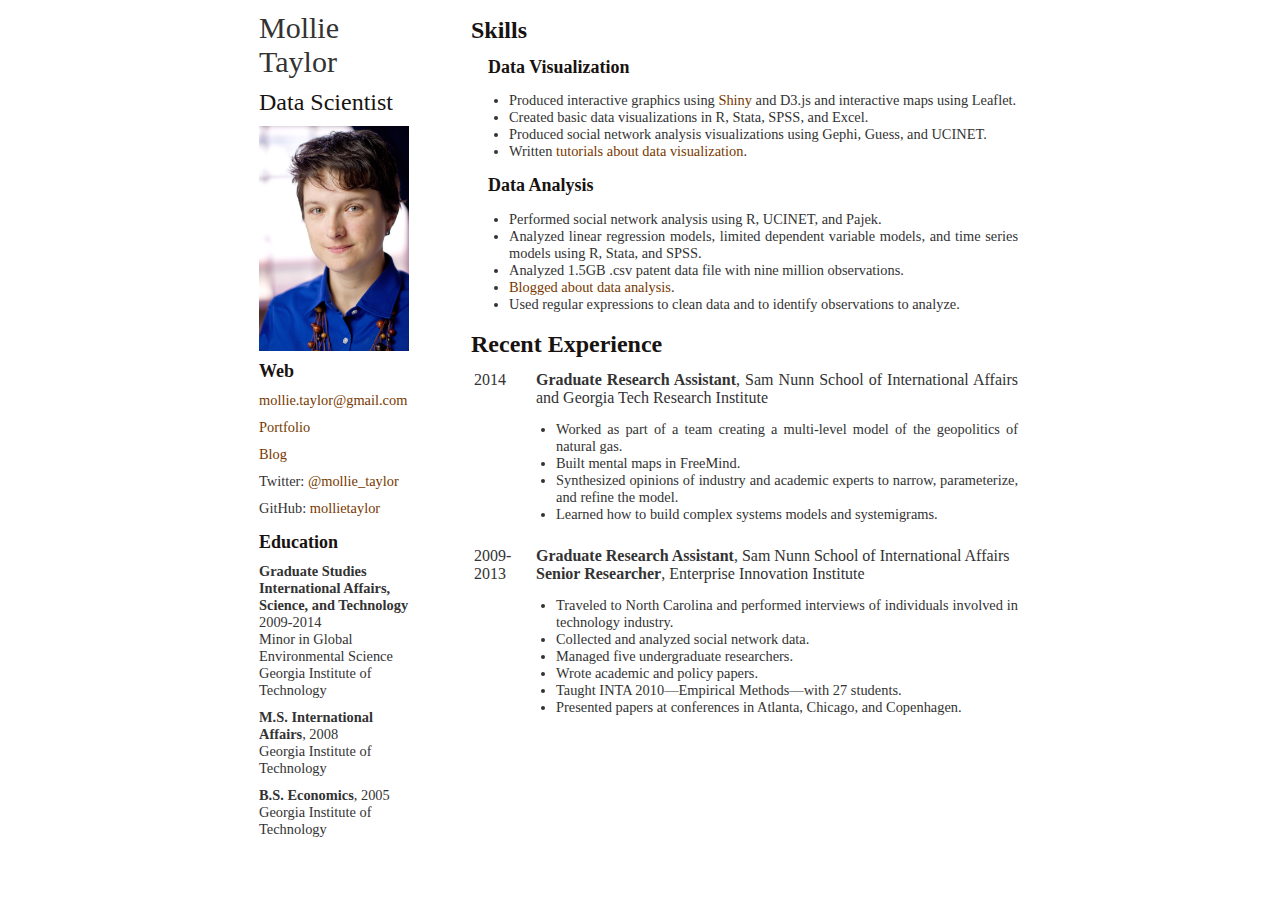
<file: index.html>
<html>
<head>
	<title>Mollie Taylor</title>
  <link rel="stylesheet" href="styles.css" />
  <link href="font-awesome/css/font-awesome.css" rel="stylesheet">
  <link rel="stylesheet" href="social-buttons.css" />
    <script>
      (function(i,s,o,g,r,a,m){i['GoogleAnalyticsObject']=r;i[r]=i[r]||function(){
      (i[r].q=i[r].q||[]).push(arguments)},i[r].l=1*new Date();a=s.createElement(o),
      m=s.getElementsByTagName(o)[0];a.async=1;a.src=g;m.parentNode.insertBefore(a,m)
      })(window,document,'script','//www.google-analytics.com/analytics.js','ga');

      ga('create', 'UA-37767407-2', 'mollietaylor.com');
      ga('send', 'pageview');

    </script>
</head>



<table class="center"><tr><td id="left">
  <h1 class="name">Mollie Taylor</h1>
  <h2 class="name">Data Scientist</h2>
  <img src="mollie bio pic.jpg">
  
  <h3>Web</h3>
  <ul class="side">
    <li><a href="mailto:mollie.taylor@gmail.com">mollie.taylor@gmail.com</a></li>
    <li><a href="http://mollietaylor.com/portfolio.html">Portfolio</a></li>
    <li><a href="http://blog.mollietaylor.com/">Blog</a></li>
    <li>Twitter: <a href="http://twitter.com/mollie_taylor/">@mollie_taylor</a></li>
    <li>GitHub: <a href="http://github.com/mollietaylor/">mollietaylor</a></li>
<!--     <li><a href="http://twitter.com/mollie_taylor/"><button class="btn btn-twitter"><i class="icon-twitter"></i> | Twitter</button></a></li>
    <li><a href="http://github.com/mollietaylor/"><button class="btn btn-github"><i class="icon-github"></i> | GitHub</button></a></li>
    <li><a href="http://www.linkedin.com/pub/mollie-taylor/4/861/1ba"><button class="btn btn-linkedin"><i class="icon-linkedin"></i> | LinkedIn</button></a></li> -->
  </ul>
<!--   <h3>Strengths</h3>
  <ul class="side">
    <li>Industry studies</li>
    <li>Economic development</li>
    <li>Data visualization</li>
    <li>Social network analysis</li>
    <li>Research</li>
    <li>Economic and social analysis</li>
  </ul> -->
  <h3>Education</h3>
  <ul class="side">
    <li>
      <strong>Graduate Studies<br>
      International Affairs, Science, and Technology</strong><br>
      2009-2014<br>
      Minor in Global Environmental Science<br>
      Georgia Institute of Technology
    </li>
    <li>
      <strong>M.S. International Affairs</strong>, 2008<br>
      Georgia Institute of Technology
    </li>
    <li>
      <strong>B.S. Economics</strong>, 2005<br>
      Georgia Institute of Technology
    </li>
  </ul>


</td>
<td id="right">
<h2>Skills</h2>
<table class="category">
  <tr>
    <td class="description">
      <h3>Data Visualization</h3>
      <ul class="skills">
        <li>Produced interactive graphics using <a href="http://spark.rstudio.com/mollie/EI/">Shiny</a> and D3.js and interactive maps using Leaflet.</li>
        <li>Created basic data visualizations in R, Stata, SPSS, and Excel.</li>
        <li>Produced social network analysis visualizations using Gephi, Guess, and UCINET.</li>
        <li>Written <a href="http://www.mollietaylor.com/search/label/visualization">tutorials about data visualization</a>.</li>
      </ul>
      <h3>Data Analysis</h3>
      <ul class="skills">
        <li>Performed social network analysis using R, UCINET, and Pajek.</li>
        <li>Analyzed linear regression models, limited dependent variable models, and time series models using R, Stata, and SPSS.</li>
        <li>Analyzed 1.5GB .csv patent data file with nine million observations.</li>
        <li><a href="http://www.mollietaylor.com/search/label/analysis">Blogged about data analysis</a>.</li>
        <li>Used regular expressions to clean data and to identify observations to analyze.</li>
      </ul>
<!--       <h3>Typesetting</h3>
      <ul class="skills">
        <li>Wrote Masters and PhD theses using LaTeX.</li>
        <li>Created papers, slides, and a poster using LaTeX.</li>
        <li>Used ShareLaTeX collaborative tool.</li>
        <li>Used collaborative tools in Microsoft Word.</li>
        <li>Used EndNote and JabRef to manage citations.</li>
        <li>Created and modified websites using HTML and CSS.</li>
      </ul> -->
    </td>
  </tr>
</table>

<h2>Recent Experience</h2>
<table class="category">
  <tr>
    <td class="year">2014</td>
    <td class="description"><strong>Graduate Research Assistant</strong>, Sam Nunn School of International Affairs and Georgia Tech Research Institute
    <ul>
      <li>Worked as part of a team creating a multi-level model of the geopolitics of natural gas.</li>
      <li>Built mental maps in FreeMind.</li>
      <li>Synthesized opinions of industry and academic experts to narrow, parameterize, and refine the model.</li>
      <li>Learned how to build complex systems models and systemigrams.</li>
    </ul>
    </td>
  </tr>
  <tr>
    <td class="year">2009-2013</td>
    <td class="description"><strong>Graduate Research Assistant</strong>, Sam Nunn School of International Affairs<br>
    <strong>Senior Researcher</strong>, Enterprise Innovation Institute
    <ul>
      <li>Traveled to North Carolina and performed interviews of individuals involved in technology industry.</li>
      <li>Collected and analyzed social network data.</li>
      <li>Managed five undergraduate researchers.</li>
      <li>Wrote academic and policy papers.</li>
      <li>Taught INTA 2010&mdash;Empirical Methods&mdash;with 27 students.</li>
      <li>Presented papers at conferences in Atlanta, Chicago, and Copenhagen.</li>
    </ul>
    </td>
  </tr>
<!--   <tr>
    <td class="year">2008-2009</td>
    <td class="description"><strong>Project Coordinator</strong>, Enterprise Innovation Institute
    <ul>
      <li>Continued research concerning Atlanta's technology industry.</li>
      <li>Used social network techniques as well as general statistical methods to analyze data.</li>
      <li>Prepared a manuscript for publication in a journal.</li>
      <li>Presented project and preliminary results.</li>
    </ul>
    </td>
  </tr> -->
</table>



</td>
</tr>
</table>


</body>
</html>
</file>
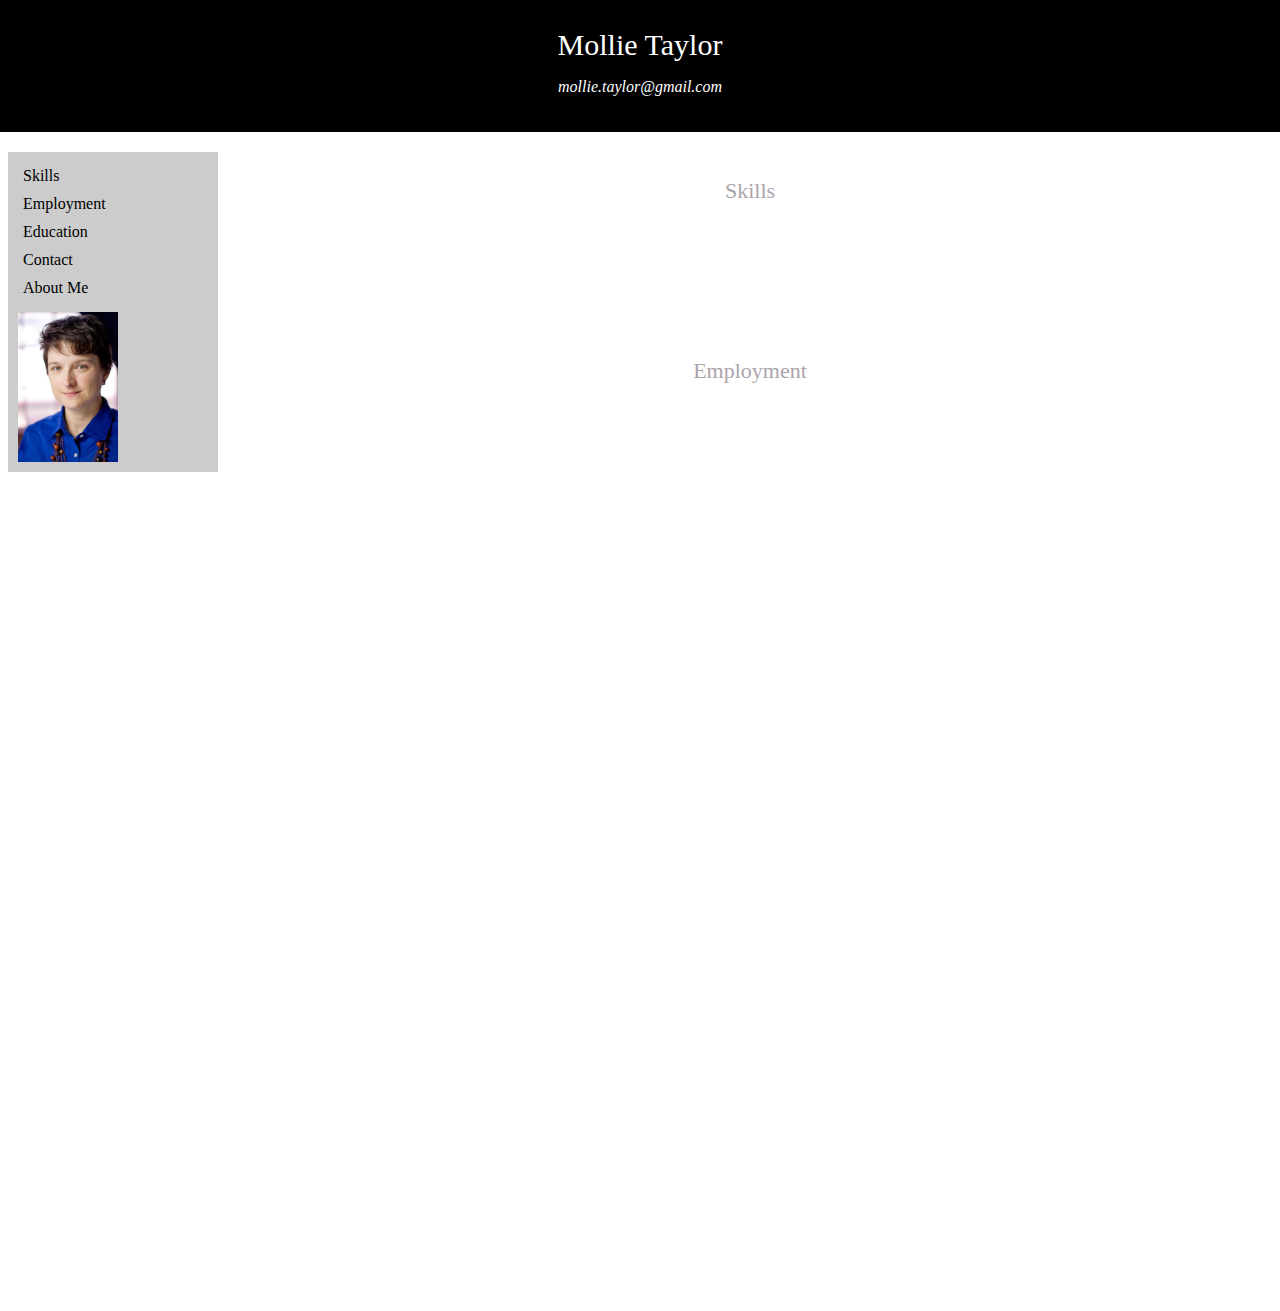
<file: fancy-resume.html>
<html>
<head>
	<title>Mollie Taylor</title>
  <link rel="stylesheet" href="fancy-styles.css" />
</head>

<body>
<div id="topbar">
  <h1 id="name">Mollie Taylor</h1>
  <p>mollie.taylor@gmail.com</p>
</div>

<div id="restofpage">

  <div id="navbar">
    <ul>
      <li>Skills</li>
      <li>Employment</li>
      <li>Education</li>
      <li>Contact</li>
      <li></li>
      <li>About Me</li>
    </ul>
    <img src="mollie bio pic.jpg" alt="Mollie Taylor" width=100px/>
  </div>

  <div id="body">
    <div class="category">
      <h1>Skills</h1>
      <p>Lorem ipsum dolor sit amet, consectetur adipiscing elit. Fusce vitae arcu ornare, molestie orci quis, feugiat libero. Sed elit odio, fermentum quis feugiat nec, varius vel leo. Nunc quis aliquet libero. Sed sed nisi ac urna dapibus venenatis id sed nulla. Morbi in arcu gravida, venenatis arcu id, consectetur mi. Sed et enim ac nisl tempus aliquet nec quis leo. In hac habitasse platea dictumst. Curabitur adipiscing consequat risus, eu semper nisi porta eget. Integer mattis cursus porttitor. Suspendisse auctor rhoncus nisi id sollicitudin. Donec eget dolor eget erat mattis luctus nec a urna. Duis sit amet egestas nisl. Suspendisse vel lacus quam. Duis cursus vestibulum nisi nec cursus. Nullam cursus lectus at adipiscing dignissim.</p>
    </div>

    <div class="category">
      <h1>Employment</h1>
      <p>Aliquam malesuada, sem non ultrices aliquet, urna lectus commodo nisi, interdum bibendum nisl ipsum a justo. Aliquam rutrum, sem ac porta consequat, nibh augue euismod quam, ut rhoncus velit enim sed dui. Duis sed aliquam diam. In blandit vitae lectus aliquam auctor. Phasellus in adipiscing elit. Pellentesque blandit, risus at posuere aliquet, metus libero lobortis sem, nec pulvinar metus quam sed odio. Proin pulvinar nisi id sem bibendum semper eu condimentum tellus. Mauris scelerisque lacinia volutpat. Pellentesque vulputate eu est in cursus.</p>

      <p>Sed eu libero dictum, pharetra purus vel, congue nulla. Donec non lobortis risus. Vestibulum dignissim pulvinar enim nec ullamcorper. Morbi sit amet lacinia erat. Nulla tortor ante, volutpat nec rutrum sed, vulputate vel erat. Donec tempor felis sem, quis vestibulum metus eleifend vel. Fusce viverra nisi vulputate tellus interdum interdum. In bibendum laoreet leo. Cras pharetra nulla in dictum vulputate. Integer id accumsan mauris, et rhoncus justo. Quisque tempus commodo est, eget dignissim nunc lacinia sit amet. Curabitur ut eros non odio eleifend mollis eu id justo. Aenean eleifend, dolor ut mollis posuere, justo sapien adipiscing tortor, non eleifend odio sem id elit.</p>

      <p>Quisque pharetra augue id nunc luctus, vel ullamcorper risus mattis. Nam id urna pellentesque, ullamcorper neque sed, posuere neque. Integer faucibus rhoncus purus, dictum rhoncus velit. In ut feugiat dolor. Fusce vehicula, purus rhoncus commodo molestie, dui nisl lobortis risus, a porta turpis augue nec odio. Aenean molestie purus et pulvinar interdum. Vestibulum ante ipsum primis in faucibus orci luctus et ultrices posuere cubilia Curae; Donec at vestibulum diam. Nullam dapibus, neque in viverra dapibus, leo nisi porta augue, ac adipiscing est mi molestie mauris.</p>

      <p>Phasellus in porttitor tellus. Sed sit amet felis a diam adipiscing consectetur quis a orci. Donec a purus at lorem interdum bibendum sit amet a ante. Lorem ipsum dolor sit amet, consectetur adipiscing elit. Etiam tincidunt lacus eget massa luctus scelerisque. Sed ac arcu consectetur elit tristique viverra id hendrerit sapien. Sed condimentum erat vitae mauris sagittis, in hendrerit eros dictum. Donec vel quam quam. Vivamus porta urna sem, in pulvinar tellus commodo in. Suspendisse fringilla elit mi, eu semper nisi vehicula vitae. Pellentesque vitae orci eu leo ultricies ullamcorper eget eu mi. Curabitur eu sagittis sapien. Proin eu magna sagittis, iaculis ipsum eget, lacinia massa.</p>

      <p>Integer eget arcu diam. Duis quis arcu facilisis, lobortis nibh ornare, semper massa. Morbi facilisis orci scelerisque nisl accumsan, sit amet adipiscing dolor gravida. Vivamus eget tristique nunc. Sed nisl purus, facilisis congue interdum vel, fringilla quis velit. Maecenas lobortis justo sit amet felis euismod, et pulvinar magna tristique. Sed rhoncus consectetur rhoncus. Suspendisse dapibus est est, eu imperdiet odio tincidunt non. Nam vel porttitor metus. Nunc ullamcorper est elit, nec sodales nisl mattis in.</p>

      <p>Etiam sit amet dolor non odio facilisis vulputate. Suspendisse imperdiet, libero pellentesque commodo tristique, sapien leo dictum augue, sit amet aliquet diam massa eget arcu. Nulla vitae nisi at quam pharetra auctor. Curabitur egestas metus id lorem pellentesque ultricies. Suspendisse potenti. Integer euismod semper mattis. Phasellus eget feugiat lectus, iaculis varius eros. Nulla ultrices varius congue. Quisque ac arcu quis neque varius sagittis. Phasellus ante nisl, sodales nec facilisis ut, dignissim id nunc. Curabitur sed felis ut ante molestie malesuada. Nunc hendrerit nisl sit amet vestibulum blandit. Duis dictum urna quam.</p>

      <p>Sed dapibus vulputate egestas. Nam sapien elit, convallis sagittis libero vitae, adipiscing rhoncus mauris. Vestibulum auctor magna eget erat imperdiet, et malesuada felis aliquam. Nunc eu molestie elit, vitae hendrerit sem. Aenean consectetur, velit in tincidunt elementum, risus magna semper mauris, non cursus elit metus nec sem. Vivamus auctor ante libero, suscipit hendrerit justo consectetur consectetur. Sed tortor mi, tincidunt at lacinia quis, ullamcorper nec nisl. Morbi dictum velit et risus lobortis, in sollicitudin elit lacinia. Mauris at metus aliquam ante molestie ultrices. Nullam odio nisi, hendrerit eu placerat non, imperdiet eu magna. Donec et neque magna. Aliquam ac tortor ac orci pretium pellentesque vitae nec nisl. Nam eros tortor, malesuada eget aliquet vitae, vestibulum nec arcu. Quisque mollis, libero nec pretium luctus, magna ante mollis lorem, nec tempus turpis massa sed augue. Pellentesque habitant morbi tristique senectus et netus et malesuada fames ac turpis egestas.</p>

      <p>Morbi in libero eleifend, porta leo a, pretium enim. In id fermentum metus. Nam sagittis venenatis turpis ac pellentesque. Fusce eu risus neque. Integer accumsan lorem sed lectus dapibus, eu ornare enim adipiscing. Donec gravida bibendum tortor interdum faucibus. Cum sociis natoque penatibus et magnis dis parturient montes, nascetur ridiculus mus. Donec rutrum tellus id ante pharetra lobortis sit amet vitae leo. Praesent eu adipiscing sapien. Duis a est egestas, vulputate mauris vitae, interdum orci. Suspendisse metus purus, feugiat vel dui ut, egestas laoreet tellus.</p>

      <p>Ut nisl orci, ultricies in justo quis, bibendum iaculis felis. Integer nec augue sagittis, faucibus magna ut, consectetur mi. Integer vulputate libero vitae orci semper, et scelerisque justo faucibus. Mauris sit amet nibh aliquet, hendrerit lectus in, aliquet nisl. Suspendisse semper neque eu lectus pulvinar blandit. Aliquam mollis sagittis placerat. Suspendisse faucibus, risus pellentesque luctus interdum, sapien augue tincidunt lectus, eu fringilla ante turpis vel elit. Ut ac purus felis.</p>
    </div>
  </div>

  <div id="bottom">
    <p>Some text here.</p>
  </div>

</div>
</body>
</html>
</file>
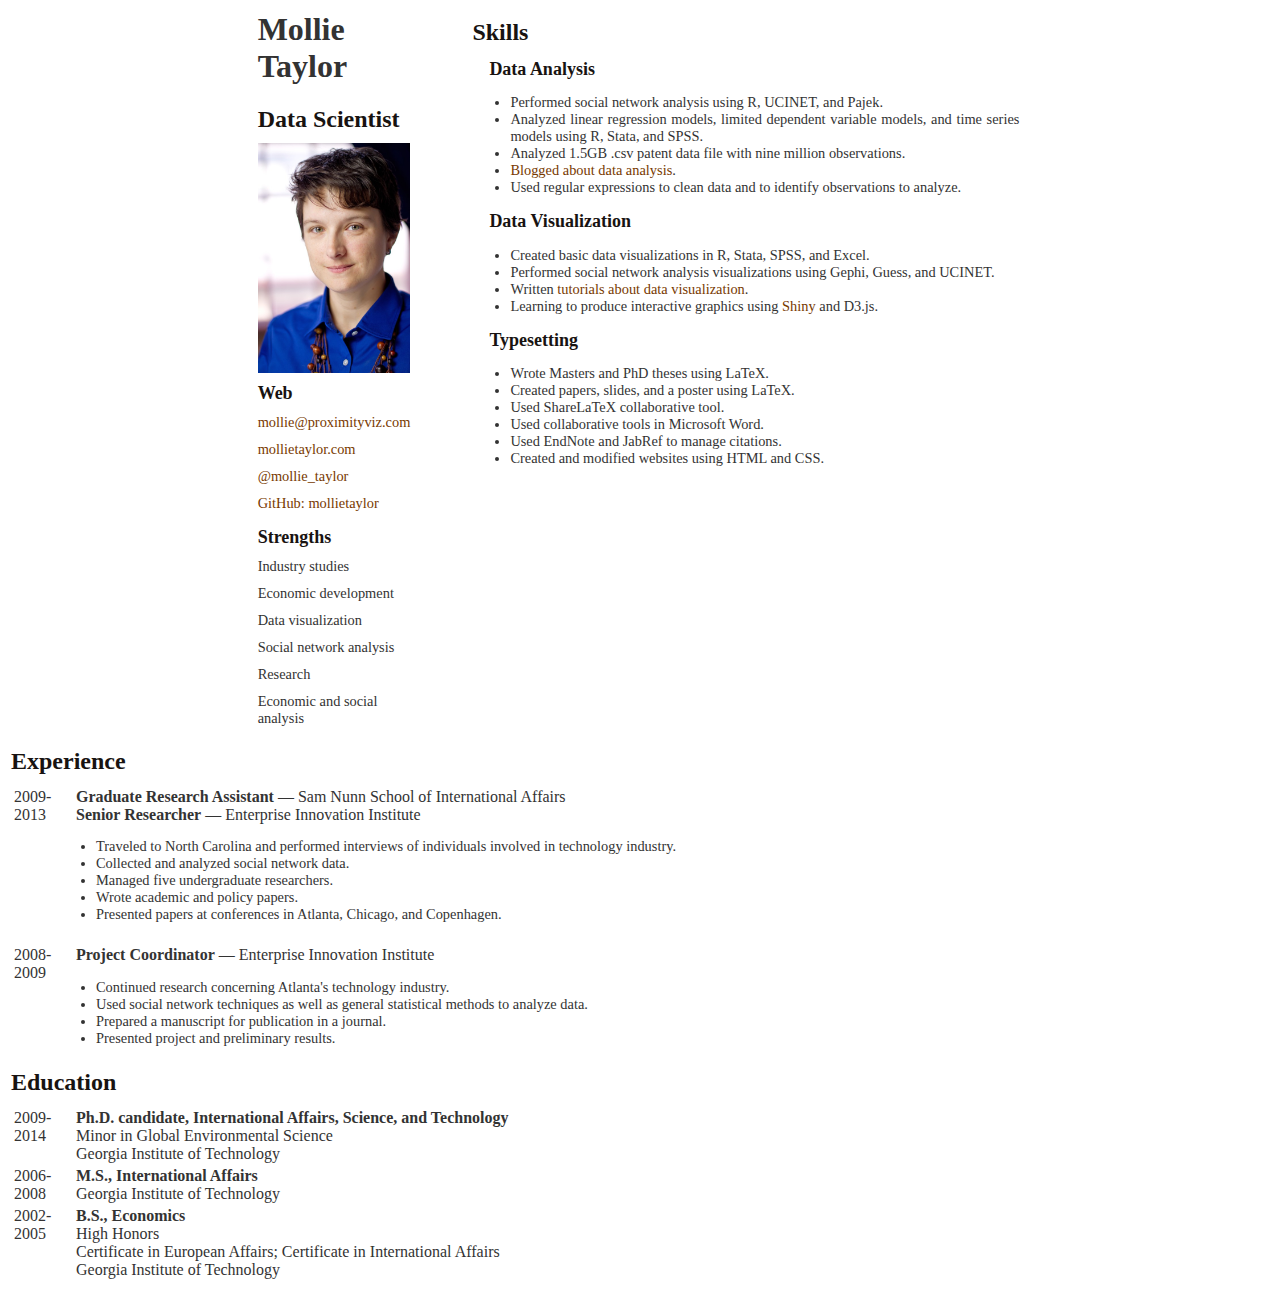
<file: resumePDF.html>
<html>
<head>
	<title>Mollie Taylor</title>
  <link rel="stylesheet" href="styles.css" />
  <link href="font-awesome/css/font-awesome.css" rel="stylesheet">
  <link rel="stylesheet" href="social-buttons.css" />
</head>



<table class="center"><tr><td id="left">
  <div id="topbar">
  <h1 class="pdf">Mollie Taylor</h1>
  <h2 class="pdf">Data Scientist</h2>
  <img src="mollie bio pic.jpg" width=180>
  </div>
  
  <h3>Web</h3>
  <ul class="side">
    <li><a href="mailto:mollie@proximityviz.com">mollie@proximityviz.com</a></li>
    <li><a href="http://mollietaylor.com">mollietaylor.com</a></li>
    <li><a href="http://twitter.com/mollie_taylor/">@mollie_taylor</a></li>
    <li><a href="http://github.com/mollietaylor/">GitHub: mollietaylor</a></li>
  </ul>
  <h3>Strengths</h3>
  <ul class="side">
    <li>Industry studies</li>
    <li>Economic development</li>
    <li>Data visualization</li>
    <li>Social network analysis</li>
    <li>Research</li>
    <li>Economic and social analysis</li>
  </ul>

</td>
<td id="right">
<h2>Skills</h2>
<table class="category">
  <tr>
    <td class="description">
      <h3>Data Analysis</h3>
      <ul class="skills">
        <li>Performed social network analysis using R, UCINET, and Pajek.</li>
        <li>Analyzed linear regression models, limited dependent variable models, and time series models using R, Stata, and SPSS.</li>
        <li>Analyzed 1.5GB .csv patent data file with nine million observations.</li>
        <li><a href="http://www.mollietaylor.com/search/label/analysis">Blogged about data analysis</a>.</li>
        <li>Used regular expressions to clean data and to identify observations to analyze.</li>
      </ul>
      <h3>Data Visualization</h3>
      <ul class="skills">
        <li>Created basic data visualizations in R, Stata, SPSS, and Excel.</li>
        <li>Performed social network analysis visualizations using Gephi, Guess, and UCINET.</li>
        <li>Written <a href="http://www.mollietaylor.com/search/label/visualization">tutorials about data visualization</a>.</li>
        <li>Learning to produce interactive graphics using <a href="http://spark.rstudio.com/mollie/EI/">Shiny</a> and D3.js.</li>
      </ul>
      <h3>Typesetting</h3>
      <ul class="skills">
        <li>Wrote Masters and PhD theses using LaTeX.</li>
        <li>Created papers, slides, and a poster using LaTeX.</li>
        <li>Used ShareLaTeX collaborative tool.</li>
        <li>Used collaborative tools in Microsoft Word.</li>
        <li>Used EndNote and JabRef to manage citations.</li>
        <li>Created and modified websites using HTML and CSS.</li>
      </ul>
    </td>
  </tr>
</table>

</td>
</tr>
</table>

<table>
<tr>
<td id="bottom">
<h2>Experience</h2>
<table class="category">
  <tr>
    <td class="year">2009-2013</td>
    <td class="description"><strong>Graduate Research Assistant</strong> &mdash; Sam Nunn School of International Affairs<br>
    <strong>Senior Researcher</strong> &mdash; Enterprise Innovation Institute
    <ul>
      <li>Traveled to North Carolina and performed interviews of individuals involved in technology industry.</li>
      <li>Collected and analyzed social network data.</li>
      <li>Managed five undergraduate researchers.</li>
      <li>Wrote academic and policy papers.</li>
      <li>Presented papers at conferences in Atlanta, Chicago, and Copenhagen.</li>
    </ul>
    </td>
  </tr>
  <tr>
    <td class="year">2008-2009</td>
    <td class="description"><strong>Project Coordinator</strong> &mdash; Enterprise Innovation Institute
    <ul>
      <li>Continued research concerning Atlanta's technology industry.</li>
      <li>Used social network techniques as well as general statistical methods to analyze data.</li>
      <li>Prepared a manuscript for publication in a journal.</li>
      <li>Presented project and preliminary results.</li>
    </ul>
    </td>
  </tr>
</table>

<h2>Education</h2>
<table class="category">
  <tr>
    <td class="year">2009-2014</td>
    <td class="description"><strong>Ph.D. candidate, International Affairs, Science, and Technology</strong><br>
    Minor in Global Environmental Science<br>
    Georgia Institute of Technology</td>
  </tr>
  <tr>
    <td class="year">2006-2008</td>
    <td class="description"><strong>M.S., International Affairs</strong><br>Georgia Institute of Technology</td>
  </tr>
  <tr>
    <td class="year">2002-2005</td>
    <td class="description"><strong>B.S., Economics</strong><br>
    High Honors<br>
    Certificate in European Affairs; Certificate in International Affairs<br>
    Georgia Institute of Technology</td>
  </tr>
</table>

</body>
</html>
</file>
<file: styles.css>
body {
  font-family: "Palatino Linotype", "Book Antiqua", "Palatino", serif;
  text-align: center;
  background: #fff;
  color: #333;
}

img {
  width: 100%;
  margin-bottom: 10px;
}

h1.name {
  margin-bottom: 10px;
  font-size: 30px;
  font-weight: 500; 
}

h2.name {
  font-weight: 500; 
  margin-top: 0px;
}

h2 {
  color: #181311;
  font-size: 24px;
  font-weight: 900;
  margin-top: 0px;
  padding-top: 0px;
  margin-bottom: 5px;
  padding-bottom: 5px;
}

h3 {
  color: #181311;
  font-size: 18px;
  font-weight: 900;
  margin-top: 0px;
  padding-top: 0px;
  margin-bottom: 0px;
  padding-bottom: 0px;
}

a {
  color: #783900;
  text-decoration: none;
}

a:hover {
  color: #f07300;
}

table.center {
  margin-left: auto;
  margin-right: auto;
}

td#left {
  text-align: left;
  vertical-align: text-top;
  padding-left: 30px;
  padding-right: 30px;
  width: 150px;
}

td#right {
  text-align: left;
  vertical-align: text-top;
  padding-left: 30px;
  padding-right: 30px;
  width: 550px;
  padding-top: 0px;
  margin-top: 0px;
}

button {
  margin: 0;
  opacity: 0.8;
  filter: alpha(opacity=80); /*for IE*/
}

button:hover {
  cursor: hand;
  opacity: 1.0;
  filter: alpha(opacity=100); /*for IE*/
}

ul {
  font-size: 90%;
  padding-left: 20;
  list-style-type: disc;
  /*list-style: none;*/
  padding-bottom: 5px;
}

li {
  /*margin-top: 10px;*/
  /*margin-bottom: 10px;*/
  font-family: "freight-text-pro"; 
  font-weight: 400; 
}

ul.side {
  margin: 0;
  padding: 0;
  list-style-type: none;
  list-style: none;
  padding-bottom: 5px;
}

ul.side li {
  /*display: block;*/
  margin-top: 10px;
  margin-bottom: 10px;
  font-family: "freight-text-pro"; 
  font-weight: 400; 
}

ul.skills li {
  margin-left: 6;
}

td.year {
  vertical-align: top;
  width: 30px;
  display: block;
  float: left;
  padding-right: 15px;
}

td.year#pubs {
  width: 5px;
}


p.title {
  margin-top: 0;
  margin-bottom: 0;
  left: 15px;
  position: relative;
}


td.description {
  margin-left: 85px;
  padding-left: 15px;
  margin-bottom: 10px;
  text-align: justify;
}

ul.skills {
  margin-left: 15px;
  padding-left: 0px;
  margin-bottom: 10px;
  text-align: justify;
}

i.icon-star {
  color: #f07300;  
}
</file>
<file: fancy-styles.css>
/*fix: 
*/


h1 {
  color: #aba4ac;
  font-family: "freight";
  font-size: 22px;
  margin: 10px;
  text-align: center;
  font-family: "freight-display-pro"; font-style: normal; font-weight: 400; 
}

h1#name {
  color: #fff;
  font-size: 30px;
}

div#topbar {
  color: #fff;
  text-align: center;
  padding: 20px;
  margin: -10px;
  margin-bottom: 20px;
  background: black;
  top: 0;
  left: 0;
  right: 0;
}

#restofpage {
  background-color: black;
}

div#body {
  position: absolute;
  left: 220;  
  margin: 5px;
  margin-left: 20px;
  margin-right: 20px;
}

div.category {
  border: 1px solid #fff;
  padding: 10px;
  top: auto;
  bottom: auto;
}

div.category:hover {
  border: 1px dashed #ccc;
}

img {
  padding: 5px;
}

p {
  font-style: italic;
  font-family: "freight-text-pro"; 
  font-weight: 400; 
  color: #fff;
}


#navbar {
  margin: 0px;
  padding: 5px;
  width: 200px;
  background:#cccccc;
  float: left;
  position: fixed;
}

#navbar ul {
  margin: 0;
  padding: 0;
}

#navbar li {
  display: block;
  margin: 10px;
  font-family: "freight-text-pro"; font-weight: 400; 
}


div#bottom {
  text-align: center;
  clear:both;
  position: fixed;
  left: 220;
  right: 0;
  bottom: 0;
  background-color: #fff;
}
</file>
<file: social-buttons.css>
/*!
 * Social Buttons for Twitter Bootstrap v0.2dev
 *
 * Copyright 2013 Adam Neumann
 * Licensed under the Apache License v2.0
 * http://www.apache.org/licenses/LICENSE-2.0
 */

.btn-facebook {
  color: #ffffff;
  text-shadow: 0 -1px 0 rgba(0, 0, 0, 0.25);
  background-color: #2b4b90;
  *background-color: #133783;
  background-image: -moz-linear-gradient(top, #3b5998, #133783);
  background-image: -webkit-gradient(linear, 0 0, 0 100%, from(#3b5998), to(#133783));
  background-image: -webkit-linear-gradient(top, #3b5998, #133783);
  background-image: -o-linear-gradient(top, #3b5998, #133783);
  background-image: linear-gradient(to bottom, #3b5998, #133783);
  background-repeat: repeat-x;
  border-color: #133783 #133783 #091b40;
  border-color: rgba(0, 0, 0, 0.1) rgba(0, 0, 0, 0.1) rgba(0, 0, 0, 0.25);
  filter: progid:DXImageTransform.Microsoft.gradient(startColorstr='#ff3b5998', endColorstr='#ff133783', GradientType=0);
  filter: progid:DXImageTransform.Microsoft.gradient(enabled=false);
}

.btn-facebook:hover,
.btn-facebook:focus,
.btn-facebook:active,
.btn-facebook.active,
.btn-facebook.disabled,
.btn-facebook[disabled] {
  color: #ffffff;
  background-color: #133783;
  *background-color: #102e6d;
}

.btn-facebook:active,
.btn-facebook.active {
  background-color: #0d2456 \9;
}

.btn-twitter {
  color: #ffffff;
  text-shadow: 0 -1px 0 rgba(0, 0, 0, 0.25);
  background-color: #1c95d0;
  *background-color: #0271bf;
  background-image: -moz-linear-gradient(top, #2daddc, #0271bf);
  background-image: -webkit-gradient(linear, 0 0, 0 100%, from(#2daddc), to(#0271bf));
  background-image: -webkit-linear-gradient(top, #2daddc, #0271bf);
  background-image: -o-linear-gradient(top, #2daddc, #0271bf);
  background-image: linear-gradient(to bottom, #2daddc, #0271bf);
  background-repeat: repeat-x;
  border-color: #0271bf #0271bf #014473;
  border-color: rgba(0, 0, 0, 0.1) rgba(0, 0, 0, 0.1) rgba(0, 0, 0, 0.25);
  filter: progid:DXImageTransform.Microsoft.gradient(startColorstr='#ff2daddc', endColorstr='#ff0271bf', GradientType=0);
  filter: progid:DXImageTransform.Microsoft.gradient(enabled=false);
}

.btn-twitter:hover,
.btn-twitter:focus,
.btn-twitter:active,
.btn-twitter.active,
.btn-twitter.disabled,
.btn-twitter[disabled] {
  color: #ffffff;
  background-color: #0271bf;
  *background-color: #0262a6;
}

.btn-twitter:active,
.btn-twitter.active {
  background-color: #01538d \9;
}

.btn-github {
  color: #000000;
  text-shadow: 0 0.7px 0 rgba(0, 0, 0, 0.1);
  background-color: #f2f2f2;
  *background-color: #e6e6e6;
  background-image: -moz-linear-gradient(top, #fafafa, #e6e6e6);
  background-image: -webkit-gradient(linear, 0 0, 0 100%, from(#fafafa), to(#e6e6e6));
  background-image: -webkit-linear-gradient(top, #fafafa, #e6e6e6);
  background-image: -o-linear-gradient(top, #fafafa, #e6e6e6);
  background-image: linear-gradient(to bottom, #fafafa, #e6e6e6);
  background-repeat: repeat-x;
  border-color: #e6e6e6 #e6e6e6 #c0c0c0;
  border-color: rgba(0, 0, 0, 0.1) rgba(0, 0, 0, 0.1) rgba(0, 0, 0, 0.25);
  filter: progid:DXImageTransform.Microsoft.gradient(startColorstr='#fffafafa', endColorstr='#ffe6e6e6', GradientType=0);
  filter: progid:DXImageTransform.Microsoft.gradient(enabled=false);
}

.btn-github:hover,
.btn-github:focus,
.btn-github:active,
.btn-github.active,
.btn-github.disabled,
.btn-github[disabled] {
  color: #000000;
  background-color: #e6e6e6;
  *background-color: #d9d9d9;
}

.btn-github:active,
.btn-github.active {
  background-color: #cdcdcd \9;
}

.btn-pinterest {
  color: #ffffff;
  text-shadow: 0 -1px 0 rgba(0, 0, 0, 0.25);
  background-color: #c51e25;
  *background-color: #ab171e;
  background-image: -moz-linear-gradient(top, #d62229, #ab171e);
  background-image: -webkit-gradient(linear, 0 0, 0 100%, from(#d62229), to(#ab171e));
  background-image: -webkit-linear-gradient(top, #d62229, #ab171e);
  background-image: -o-linear-gradient(top, #d62229, #ab171e);
  background-image: linear-gradient(to bottom, #d62229, #ab171e);
  background-repeat: repeat-x;
  border-color: #ab171e #ab171e #680e12;
  border-color: rgba(0, 0, 0, 0.1) rgba(0, 0, 0, 0.1) rgba(0, 0, 0, 0.25);
  filter: progid:DXImageTransform.Microsoft.gradient(startColorstr='#ffd62229', endColorstr='#ffab171e', GradientType=0);
  filter: progid:DXImageTransform.Microsoft.gradient(enabled=false);
}

.btn-pinterest:hover,
.btn-pinterest:focus,
.btn-pinterest:active,
.btn-pinterest.active,
.btn-pinterest.disabled,
.btn-pinterest[disabled] {
  color: #ffffff;
  background-color: #ab171e;
  *background-color: #95141a;
}

.btn-pinterest:active,
.btn-pinterest.active {
  background-color: #7e1116 \9;
}

.btn-linkedin {
  color: #ffffff;
  text-shadow: 0 -1px 0 rgba(0, 0, 0, 0.25);
  background-color: #60a9ce;
  *background-color: #4393bb;
  background-image: -moz-linear-gradient(top, #73b8db, #4393bb);
  background-image: -webkit-gradient(linear, 0 0, 0 100%, from(#73b8db), to(#4393bb));
  background-image: -webkit-linear-gradient(top, #73b8db, #4393bb);
  background-image: -o-linear-gradient(top, #73b8db, #4393bb);
  background-image: linear-gradient(to bottom, #73b8db, #4393bb);
  background-repeat: repeat-x;
  border-color: #4393bb #4393bb #2f6783;
  border-color: rgba(0, 0, 0, 0.1) rgba(0, 0, 0, 0.1) rgba(0, 0, 0, 0.25);
  filter: progid:DXImageTransform.Microsoft.gradient(startColorstr='#ff73b8db', endColorstr='#ff4393bb', GradientType=0);
  filter: progid:DXImageTransform.Microsoft.gradient(enabled=false);
}

.btn-linkedin:hover,
.btn-linkedin:focus,
.btn-linkedin:active,
.btn-linkedin.active,
.btn-linkedin.disabled,
.btn-linkedin[disabled] {
  color: #ffffff;
  background-color: #4393bb;
  *background-color: #3c84a8;
}

.btn-linkedin:active,
.btn-linkedin.active {
  background-color: #367595 \9;
}

.btn-google-plus {
  color: #ffffff;
  text-shadow: 0 -1px 0 rgba(0, 0, 0, 0.25);
  background-color: #d34332;
  *background-color: #c53727;
  background-image: -moz-linear-gradient(top, #dd4b39, #c53727);
  background-image: -webkit-gradient(linear, 0 0, 0 100%, from(#dd4b39), to(#c53727));
  background-image: -webkit-linear-gradient(top, #dd4b39, #c53727);
  background-image: -o-linear-gradient(top, #dd4b39, #c53727);
  background-image: linear-gradient(to bottom, #dd4b39, #c53727);
  background-repeat: repeat-x;
  border-color: #c53727 #c53727 #85251a;
  border-color: rgba(0, 0, 0, 0.1) rgba(0, 0, 0, 0.1) rgba(0, 0, 0, 0.25);
  filter: progid:DXImageTransform.Microsoft.gradient(startColorstr='#ffdd4b39', endColorstr='#ffc53727', GradientType=0);
  filter: progid:DXImageTransform.Microsoft.gradient(enabled=false);
}

.btn-google-plus:hover,
.btn-google-plus:focus,
.btn-google-plus:active,
.btn-google-plus.active,
.btn-google-plus.disabled,
.btn-google-plus[disabled] {
  color: #ffffff;
  background-color: #c53727;
  *background-color: #b03123;
}

.btn-google-plus:active,
.btn-google-plus.active {
  background-color: #9a2b1f \9;
}

.btn-instagram {
  color: #ffffff;
  text-shadow: 0 -1px 0 rgba(0, 0, 0, 0.25);
  background-color: #5c88ab;
  *background-color: #3f729b;
  background-image: -moz-linear-gradient(top, #6f97b6, #3f729b);
  background-image: -webkit-gradient(linear, 0 0, 0 100%, from(#6f97b6), to(#3f729b));
  background-image: -webkit-linear-gradient(top, #6f97b6, #3f729b);
  background-image: -o-linear-gradient(top, #6f97b6, #3f729b);
  background-image: linear-gradient(to bottom, #6f97b6, #3f729b);
  background-repeat: repeat-x;
  border-color: #3f729b #3f729b #294a65;
  border-color: rgba(0, 0, 0, 0.1) rgba(0, 0, 0, 0.1) rgba(0, 0, 0, 0.25);
  filter: progid:DXImageTransform.Microsoft.gradient(startColorstr='#ff6f97b6', endColorstr='#ff3f729b', GradientType=0);
  filter: progid:DXImageTransform.Microsoft.gradient(enabled=false);
}

.btn-instagram:hover,
.btn-instagram:focus,
.btn-instagram:active,
.btn-instagram.active,
.btn-instagram.disabled,
.btn-instagram[disabled] {
  color: #ffffff;
  background-color: #3f729b;
  *background-color: #386589;
}

.btn-instagram:active,
.btn-instagram.active {
  background-color: #305777 \9;
}

.btn-dropbox {
  color: #ffffff;
  text-shadow: 0 -1px 0 rgba(0, 0, 0, 0.25);
  background-color: #2e95e0;
  *background-color: #2181cf;
  background-image: -moz-linear-gradient(top, #37a3eb, #2181cf);
  background-image: -webkit-gradient(linear, 0 0, 0 100%, from(#37a3eb), to(#2181cf));
  background-image: -webkit-linear-gradient(top, #37a3eb, #2181cf);
  background-image: -o-linear-gradient(top, #37a3eb, #2181cf);
  background-image: linear-gradient(to bottom, #37a3eb, #2181cf);
  background-repeat: repeat-x;
  border-color: #2181cf #2181cf #16588d;
  border-color: rgba(0, 0, 0, 0.1) rgba(0, 0, 0, 0.1) rgba(0, 0, 0, 0.25);
  filter: progid:DXImageTransform.Microsoft.gradient(startColorstr='#ff37a3eb', endColorstr='#ff2181cf', GradientType=0);
  filter: progid:DXImageTransform.Microsoft.gradient(enabled=false);
}

.btn-dropbox:hover,
.btn-dropbox:focus,
.btn-dropbox:active,
.btn-dropbox.active,
.btn-dropbox.disabled,
.btn-dropbox[disabled] {
  color: #ffffff;
  background-color: #2181cf;
  *background-color: #1d73b9;
}

.btn-dropbox:active,
.btn-dropbox.active {
  background-color: #1a66a3 \9;
}

.btn-bitbucket {
  color: #ffffff;
  text-shadow: 0 -1px 0 rgba(0, 0, 0, 0.25);
  background-color: #285991;
  *background-color: #205081;
  background-image: -moz-linear-gradient(top, #2d5f9c, #205081);
  background-image: -webkit-gradient(linear, 0 0, 0 100%, from(#2d5f9c), to(#205081));
  background-image: -webkit-linear-gradient(top, #2d5f9c, #205081);
  background-image: -o-linear-gradient(top, #2d5f9c, #205081);
  background-image: linear-gradient(to bottom, #2d5f9c, #205081);
  background-repeat: repeat-x;
  border-color: #205081 #205081 #112a44;
  border-color: rgba(0, 0, 0, 0.1) rgba(0, 0, 0, 0.1) rgba(0, 0, 0, 0.25);
  filter: progid:DXImageTransform.Microsoft.gradient(startColorstr='#ff2d5f9c', endColorstr='#ff205081', GradientType=0);
  filter: progid:DXImageTransform.Microsoft.gradient(enabled=false);
}

.btn-bitbucket:hover,
.btn-bitbucket:focus,
.btn-bitbucket:active,
.btn-bitbucket.active,
.btn-bitbucket.disabled,
.btn-bitbucket[disabled] {
  color: #ffffff;
  background-color: #205081;
  *background-color: #1b436d;
}

.btn-bitbucket:active,
.btn-bitbucket.active {
  background-color: #163758 \9;
}

.btn-dribbble {
  color: #ffffff;
  text-shadow: 0 -1px 0 rgba(0, 0, 0, 0.25);
  background-color: #de447f;
  *background-color: #cb396f;
  background-image: -moz-linear-gradient(top, #ea4c89, #cb396f);
  background-image: -webkit-gradient(linear, 0 0, 0 100%, from(#ea4c89), to(#cb396f));
  background-image: -webkit-linear-gradient(top, #ea4c89, #cb396f);
  background-image: -o-linear-gradient(top, #ea4c89, #cb396f);
  background-image: linear-gradient(to bottom, #ea4c89, #cb396f);
  background-repeat: repeat-x;
  border-color: #cb396f #cb396f #91264e;
  border-color: rgba(0, 0, 0, 0.1) rgba(0, 0, 0, 0.1) rgba(0, 0, 0, 0.25);
  filter: progid:DXImageTransform.Microsoft.gradient(startColorstr='#ffea4c89', endColorstr='#ffcb396f', GradientType=0);
  filter: progid:DXImageTransform.Microsoft.gradient(enabled=false);
}

.btn-dribbble:hover,
.btn-dribbble:focus,
.btn-dribbble:active,
.btn-dribbble.active,
.btn-dribbble.disabled,
.btn-dribbble[disabled] {
  color: #ffffff;
  background-color: #cb396f;
  *background-color: #ba3163;
}

.btn-dribbble:active,
.btn-dribbble.active {
  background-color: #a62b59 \9;
}

.btn-flickr {
  color: #ffffff;
  text-shadow: 0 -1px 0 rgba(0, 0, 0, 0.25);
  background-color: #f63198;
  *background-color: #ff0084;
  background-image: -moz-linear-gradient(top, #f051a5, #ff0084);
  background-image: -webkit-gradient(linear, 0 0, 0 100%, from(#f051a5), to(#ff0084));
  background-image: -webkit-linear-gradient(top, #f051a5, #ff0084);
  background-image: -o-linear-gradient(top, #f051a5, #ff0084);
  background-image: linear-gradient(to bottom, #f051a5, #ff0084);
  background-repeat: repeat-x;
  border-color: #ff0084 #ff0084 #b3005c;
  border-color: rgba(0, 0, 0, 0.1) rgba(0, 0, 0, 0.1) rgba(0, 0, 0, 0.25);
  filter: progid:DXImageTransform.Microsoft.gradient(startColorstr='#fff051a5', endColorstr='#ffff0084', GradientType=0);
  filter: progid:DXImageTransform.Microsoft.gradient(enabled=false);
}

.btn-flickr:hover,
.btn-flickr:focus,
.btn-flickr:active,
.btn-flickr.active,
.btn-flickr.disabled,
.btn-flickr[disabled] {
  color: #ffffff;
  background-color: #ff0084;
  *background-color: #e60077;
}

.btn-flickr:active,
.btn-flickr.active {
  background-color: #cc006a \9;
}

.btn-foursquare {
  color: #ffffff;
  text-shadow: 0 -1px 0 rgba(0, 0, 0, 0.25);
  background-color: #079dcd;
  *background-color: #0072b1;
  background-image: -moz-linear-gradient(top, #0cbadf, #0072b1);
  background-image: -webkit-gradient(linear, 0 0, 0 100%, from(#0cbadf), to(#0072b1));
  background-image: -webkit-linear-gradient(top, #0cbadf, #0072b1);
  background-image: -o-linear-gradient(top, #0cbadf, #0072b1);
  background-image: linear-gradient(to bottom, #0cbadf, #0072b1);
  background-repeat: repeat-x;
  border-color: #0072b1 #0072b1 #004165;
  border-color: rgba(0, 0, 0, 0.1) rgba(0, 0, 0, 0.1) rgba(0, 0, 0, 0.25);
  filter: progid:DXImageTransform.Microsoft.gradient(startColorstr='#ff0cbadf', endColorstr='#ff0072b1', GradientType=0);
  filter: progid:DXImageTransform.Microsoft.gradient(enabled=false);
}

.btn-foursquare:hover,
.btn-foursquare:focus,
.btn-foursquare:active,
.btn-foursquare.active,
.btn-foursquare.disabled,
.btn-foursquare[disabled] {
  color: #ffffff;
  background-color: #0072b1;
  *background-color: #006298;
}

.btn-foursquare:active,
.btn-foursquare.active {
  background-color: #00517e \9;
}

.btn-renren {
  color: #ffffff;
  text-shadow: 0 -1px 0 rgba(0, 0, 0, 0.25);
  background-color: #3773ab;
  *background-color: #33669a;
  background-image: -moz-linear-gradient(top, #397cb6, #33669a);
  background-image: -webkit-gradient(linear, 0 0, 0 100%, from(#397cb6), to(#33669a));
  background-image: -webkit-linear-gradient(top, #397cb6, #33669a);
  background-image: -o-linear-gradient(top, #397cb6, #33669a);
  background-image: linear-gradient(to bottom, #397cb6, #33669a);
  background-repeat: repeat-x;
  border-color: #33669a #33669a #204061;
  border-color: rgba(0, 0, 0, 0.1) rgba(0, 0, 0, 0.1) rgba(0, 0, 0, 0.25);
  filter: progid:DXImageTransform.Microsoft.gradient(startColorstr='#ff397cb6', endColorstr='#ff33669a', GradientType=0);
  filter: progid:DXImageTransform.Microsoft.gradient(enabled=false);
}

.btn-renren:hover,
.btn-renren:focus,
.btn-renren:active,
.btn-renren.active,
.btn-renren.disabled,
.btn-renren[disabled] {
  color: #ffffff;
  background-color: #33669a;
  *background-color: #2d5987;
}

.btn-renren:active,
.btn-renren.active {
  background-color: #264d74 \9;
}

.btn-skype {
  color: #ffffff;
  text-shadow: 0 -1px 0 rgba(0, 0, 0, 0.25);
  background-color: #43bbe8;
  *background-color: #00aff0;
  background-image: -moz-linear-gradient(top, #70c3e2, #00aff0);
  background-image: -webkit-gradient(linear, 0 0, 0 100%, from(#70c3e2), to(#00aff0));
  background-image: -webkit-linear-gradient(top, #70c3e2, #00aff0);
  background-image: -o-linear-gradient(top, #70c3e2, #00aff0);
  background-image: linear-gradient(to bottom, #70c3e2, #00aff0);
  background-repeat: repeat-x;
  border-color: #00aff0 #00aff0 #0077a3;
  border-color: rgba(0, 0, 0, 0.1) rgba(0, 0, 0, 0.1) rgba(0, 0, 0, 0.25);
  filter: progid:DXImageTransform.Microsoft.gradient(startColorstr='#ff70c3e2', endColorstr='#ff00aff0', GradientType=0);
  filter: progid:DXImageTransform.Microsoft.gradient(enabled=false);
}

.btn-skype:hover,
.btn-skype:focus,
.btn-skype:active,
.btn-skype.active,
.btn-skype.disabled,
.btn-skype[disabled] {
  color: #ffffff;
  background-color: #00aff0;
  *background-color: #009cd7;
}

.btn-skype:active,
.btn-skype.active {
  background-color: #008abd \9;
}

.btn-stackexchange {
  color: #ffffff;
  text-shadow: 0 -1px 0 rgba(0, 0, 0, 0.25);
  background-color: #3a70b0;
  *background-color: #185397;
  background-image: -moz-linear-gradient(top, #5184c1, #185397);
  background-image: -webkit-gradient(linear, 0 0, 0 100%, from(#5184c1), to(#185397));
  background-image: -webkit-linear-gradient(top, #5184c1, #185397);
  background-image: -o-linear-gradient(top, #5184c1, #185397);
  background-image: linear-gradient(to bottom, #5184c1, #185397);
  background-repeat: repeat-x;
  border-color: #185397 #185397 #0e2f55;
  border-color: rgba(0, 0, 0, 0.1) rgba(0, 0, 0, 0.1) rgba(0, 0, 0, 0.25);
  filter: progid:DXImageTransform.Microsoft.gradient(startColorstr='#ff5184c1', endColorstr='#ff185397', GradientType=0);
  filter: progid:DXImageTransform.Microsoft.gradient(enabled=false);
}

.btn-stackexchange:hover,
.btn-stackexchange:focus,
.btn-stackexchange:active,
.btn-stackexchange.active,
.btn-stackexchange.disabled,
.btn-stackexchange[disabled] {
  color: #ffffff;
  background-color: #185397;
  *background-color: #154781;
}

.btn-stackexchange:active,
.btn-stackexchange.active {
  background-color: #113b6b \9;
}

.btn-trello {
  color: #ffffff;
  text-shadow: 0 -1px 0 rgba(0, 0, 0, 0.25);
  background-color: #438ab4;
  *background-color: #27709b;
  background-image: -moz-linear-gradient(top, #569cc4, #27709b);
  background-image: -webkit-gradient(linear, 0 0, 0 100%, from(#569cc4), to(#27709b));
  background-image: -webkit-linear-gradient(top, #569cc4, #27709b);
  background-image: -o-linear-gradient(top, #569cc4, #27709b);
  background-image: linear-gradient(to bottom, #569cc4, #27709b);
  background-repeat: repeat-x;
  border-color: #27709b #27709b #18445e;
  border-color: rgba(0, 0, 0, 0.1) rgba(0, 0, 0, 0.1) rgba(0, 0, 0, 0.25);
  filter: progid:DXImageTransform.Microsoft.gradient(startColorstr='#ff569cc4', endColorstr='#ff27709b', GradientType=0);
  filter: progid:DXImageTransform.Microsoft.gradient(enabled=false);
}

.btn-trello:hover,
.btn-trello:focus,
.btn-trello:active,
.btn-trello.active,
.btn-trello.disabled,
.btn-trello[disabled] {
  color: #ffffff;
  background-color: #27709b;
  *background-color: #226187;
}

.btn-trello:active,
.btn-trello.active {
  background-color: #1d5372 \9;
}

.btn-tumblr {
  color: #ffffff;
  text-shadow: 0 -1px 0 rgba(0, 0, 0, 0.25);
  background-color: #34526e;
  *background-color: #2a4763;
  background-image: -moz-linear-gradient(top, #3a5976, #2a4763);
  background-image: -webkit-gradient(linear, 0 0, 0 100%, from(#3a5976), to(#2a4763));
  background-image: -webkit-linear-gradient(top, #3a5976, #2a4763);
  background-image: -o-linear-gradient(top, #3a5976, #2a4763);
  background-image: linear-gradient(to bottom, #3a5976, #2a4763);
  background-repeat: repeat-x;
  border-color: #2a4763 #2a4763 #13202d;
  border-color: rgba(0, 0, 0, 0.1) rgba(0, 0, 0, 0.1) rgba(0, 0, 0, 0.25);
  filter: progid:DXImageTransform.Microsoft.gradient(startColorstr='#ff3a5976', endColorstr='#ff2a4763', GradientType=0);
  filter: progid:DXImageTransform.Microsoft.gradient(enabled=false);
}

.btn-tumblr:hover,
.btn-tumblr:focus,
.btn-tumblr:active,
.btn-tumblr.active,
.btn-tumblr.disabled,
.btn-tumblr[disabled] {
  color: #ffffff;
  background-color: #2a4763;
  *background-color: #223a51;
}

.btn-tumblr:active,
.btn-tumblr.active {
  background-color: #1b2d3f \9;
}

.btn-vk {
  color: #ffffff;
  text-shadow: 0 -1px 0 rgba(0, 0, 0, 0.25);
  background-color: #50739a;
  *background-color: #426187;
  background-image: -moz-linear-gradient(top, #5a7fa6, #426187);
  background-image: -webkit-gradient(linear, 0 0, 0 100%, from(#5a7fa6), to(#426187));
  background-image: -webkit-linear-gradient(top, #5a7fa6, #426187);
  background-image: -o-linear-gradient(top, #5a7fa6, #426187);
  background-image: linear-gradient(to bottom, #5a7fa6, #426187);
  background-repeat: repeat-x;
  border-color: #426187 #426187 #293c54;
  border-color: rgba(0, 0, 0, 0.1) rgba(0, 0, 0, 0.1) rgba(0, 0, 0, 0.25);
  filter: progid:DXImageTransform.Microsoft.gradient(startColorstr='#ff5a7fa6', endColorstr='#ff426187', GradientType=0);
  filter: progid:DXImageTransform.Microsoft.gradient(enabled=false);
}

.btn-vk:hover,
.btn-vk:focus,
.btn-vk:active,
.btn-vk.active,
.btn-vk.disabled,
.btn-vk[disabled] {
  color: #ffffff;
  background-color: #426187;
  *background-color: #3a5576;
}

.btn-vk:active,
.btn-vk.active {
  background-color: #314865 \9;
}

.btn-weibo {
  color: #ffffff;
  text-shadow: 0 -1px 0 rgba(0, 0, 0, 0.25);
  background-color: #f14f4f;
  *background-color: #e64141;
  background-image: -moz-linear-gradient(top, #f85959, #e64141);
  background-image: -webkit-gradient(linear, 0 0, 0 100%, from(#f85959), to(#e64141));
  background-image: -webkit-linear-gradient(top, #f85959, #e64141);
  background-image: -o-linear-gradient(top, #f85959, #e64141);
  background-image: linear-gradient(to bottom, #f85959, #e64141);
  background-repeat: repeat-x;
  border-color: #e64141 #e64141 #c11919;
  border-color: rgba(0, 0, 0, 0.1) rgba(0, 0, 0, 0.1) rgba(0, 0, 0, 0.25);
  filter: progid:DXImageTransform.Microsoft.gradient(startColorstr='#fff85959', endColorstr='#ffe64141', GradientType=0);
  filter: progid:DXImageTransform.Microsoft.gradient(enabled=false);
}

.btn-weibo:hover,
.btn-weibo:focus,
.btn-weibo:active,
.btn-weibo.active,
.btn-weibo.disabled,
.btn-weibo[disabled] {
  color: #ffffff;
  background-color: #e64141;
  *background-color: #e32a2a;
}

.btn-weibo:active,
.btn-weibo.active {
  background-color: #d81c1c \9;
}

.btn-xing {
  color: #ffffff;
  text-shadow: 0 -1px 0 rgba(0, 0, 0, 0.25);
  background-color: #155c5d;
  *background-color: #074c4d;
  background-image: -moz-linear-gradient(top, #1f6768, #074c4d);
  background-image: -webkit-gradient(linear, 0 0, 0 100%, from(#1f6768), to(#074c4d));
  background-image: -webkit-linear-gradient(top, #1f6768, #074c4d);
  background-image: -o-linear-gradient(top, #1f6768, #074c4d);
  background-image: linear-gradient(to bottom, #1f6768, #074c4d);
  background-repeat: repeat-x;
  border-color: #074c4d #074c4d #010707;
  border-color: rgba(0, 0, 0, 0.1) rgba(0, 0, 0, 0.1) rgba(0, 0, 0, 0.25);
  filter: progid:DXImageTransform.Microsoft.gradient(startColorstr='#ff1f6768', endColorstr='#ff074c4d', GradientType=0);
  filter: progid:DXImageTransform.Microsoft.gradient(enabled=false);
}

.btn-xing:hover,
.btn-xing:focus,
.btn-xing:active,
.btn-xing.active,
.btn-xing.disabled,
.btn-xing[disabled] {
  color: #ffffff;
  background-color: #074c4d;
  *background-color: #053536;
}

.btn-xing:active,
.btn-xing.active {
  background-color: #031e1e \9;
}

.btn-youtube {
  color: #ffffff;
  text-shadow: 0 -1px 0 rgba(0, 0, 0, 0.25);
  background-color: #a72121;
  *background-color: #6e0610;
  background-image: -moz-linear-gradient(top, #cd332d, #6e0610);
  background-image: -webkit-gradient(linear, 0 0, 0 100%, from(#cd332d), to(#6e0610));
  background-image: -webkit-linear-gradient(top, #cd332d, #6e0610);
  background-image: -o-linear-gradient(top, #cd332d, #6e0610);
  background-image: linear-gradient(to bottom, #cd332d, #6e0610);
  background-repeat: repeat-x;
  border-color: #6e0610 #6e0610 #250205;
  border-color: rgba(0, 0, 0, 0.1) rgba(0, 0, 0, 0.1) rgba(0, 0, 0, 0.25);
  filter: progid:DXImageTransform.Microsoft.gradient(startColorstr='#ffcd332d', endColorstr='#ff6e0610', GradientType=0);
  filter: progid:DXImageTransform.Microsoft.gradient(enabled=false);
}

.btn-youtube:hover,
.btn-youtube:focus,
.btn-youtube:active,
.btn-youtube.active,
.btn-youtube.disabled,
.btn-youtube[disabled] {
  color: #ffffff;
  background-color: #6e0610;
  *background-color: #56050c;
}

.btn-youtube:active,
.btn-youtube.active {
  background-color: #3e0309 \9;
}
</file>
